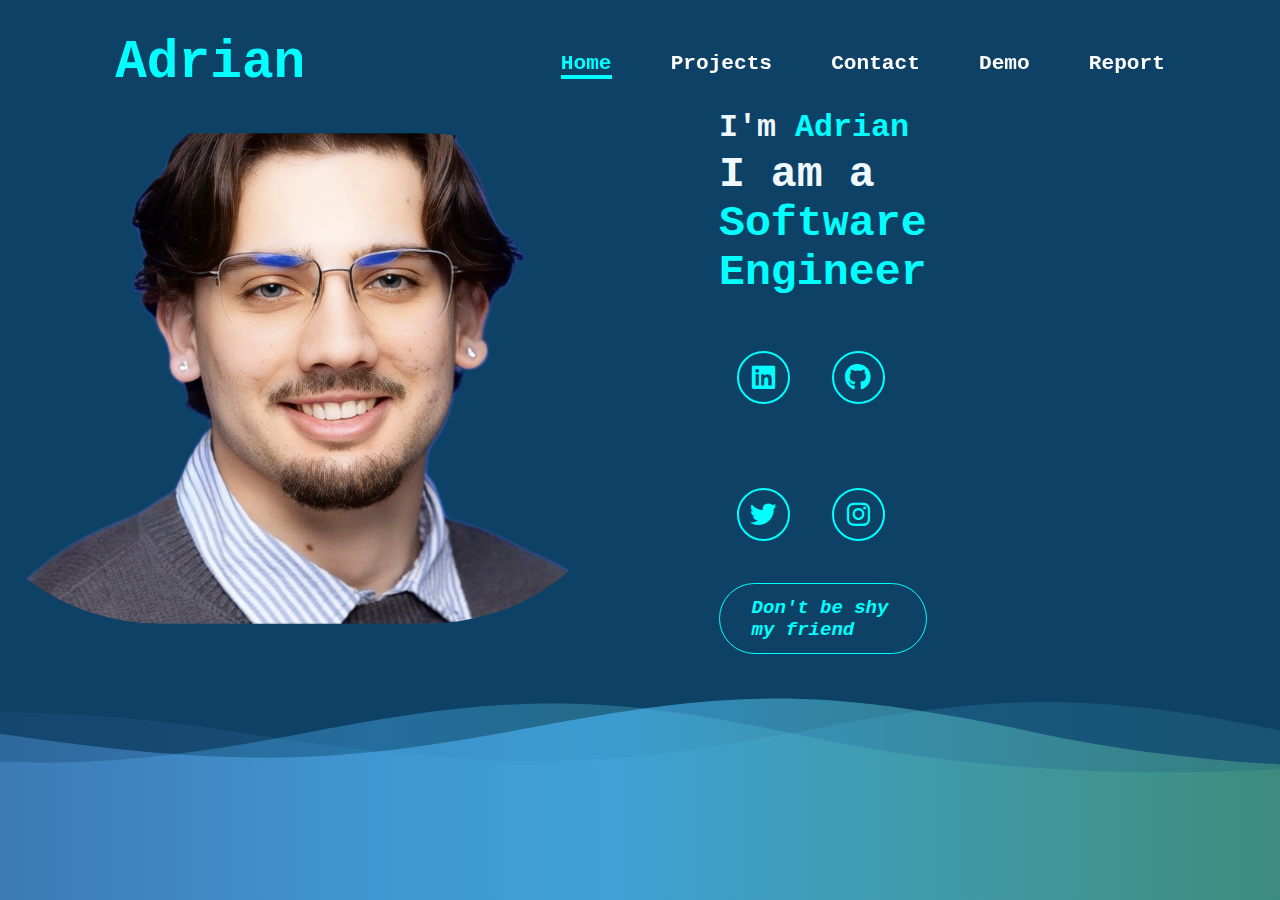
<file: index.html>
<!DOCTYPE html>
<html lang="en">
<head>
    <meta charset="UTF-8">
    <meta name="viewport" content="width=device-width, initial-scale=1.0">
    <link rel="stylesheet" href="CSS/style.css">
    <link rel="stylesheet" href="CSS/style2.css">
    <link rel="stylesheet" href="https://cdnjs.cloudflare.com/ajax/libs/font-awesome/6.5.2/css/all.min.css">
    <title>Portofolio</title>
    <style>
        html{
            scroll-behavior: smooth;
        }
    </style>
</head>
<body>
    <header>
        <a href="#" class="logo">Adrian</a>

        <nav>
            <a href="index.html" class="active">Home</a>
            <a href="projects.html">Projects</a>
            <a href="contact.html">Contact</a>
            <a href="demo.html">Demo</a>
            <a href="report.html">Report</a>
        </nav>

        <div class="hamburger" onclick="toggleNav()">&#9776;</div>
    </header>

    <section class="home">
        <div class="home-img">
            <img src="Subject.png" alt="">
        </div>
        <div class="home-content">
            <h1> I'm <span>Adrian</span></h1>
            <h3 class="typing-text"> I am a <span></span></h3>

            <div class="social-icons">
                <a href="https://www.linkedin.com/feed/" target="_blank"><i class="fa-brands fa-linkedin"></i></a>
                <a href="https://github.com/AdrianV-V" target="_blank"><i class="fa-brands fa-github"></i></a>
                <a href="https://twitter.com" target="_blank"><i class="fa-brands fa-twitter"></i></a>
                <a href="https://www.instagram.com" target="_blank"><i class="fa-brands fa-instagram"></i></a>         
            </div>
            <a href="#"><i class="btn"> Don't be shy my friend </i></a>
        </div>
    </section>

    <svg version="1.1" xmlns="http://www.w3.org/2000/svg"
          xmlns:xlink="http://www.w3.org/1999/xlink" x="0px" y="0px" width="100%" height="100%" viewBox="0 0 1600 900" preserveAspectRatio="xMidYMax slice">
          <defs>
              <linearGradient id="bg">
                  <stop offset="0%" style="stop-color:rgba(130, 158, 249, 0.06)"></stop>
                  <stop offset="50%" style="stop-color:rgba(76, 190, 255, 0.6)"></stop>
                  <stop offset="100%" style="stop-color:rgba(115, 209, 72, 0.2)"></stop>
              </linearGradient>
              <path id="wave" fill="url(#bg)" d="M-363.852,502.589c0,0,236.988-41.997,505.475,0
      s371.981,38.998,575.971,0s293.985-39.278,505.474,5.859s493.475,48.368,716.963-4.995v560.106H-363.852V502.589z" />
          </defs>
          <g>
              <use xlink:href='#wave' opacity=".3">
                  <animateTransform
            attributeName="transform"
            attributeType="XML"
            type="translate"
            dur="10s"
            calcMode="spline"
            values="270 230; -334 180; 270 230"
            keyTimes="0; .5; 1"
            keySplines="0.42, 0, 0.58, 1.0;0.42, 0, 0.58, 1.0"
            repeatCount="indefinite" />
              </use>
              <use xlink:href='#wave' opacity=".6">
                  <animateTransform
            attributeName="transform"
            attributeType="XML"
            type="translate"
            dur="8s"
            calcMode="spline"
            values="-270 230;243 220;-270 230"
            keyTimes="0; .6; 1"
            keySplines="0.42, 0, 0.58, 1.0;0.42, 0, 0.58, 1.0"
            repeatCount="indefinite" />
              </use>
              <use xlink:href='#wave' opacty=".9">
                  <animateTransform
            attributeName="transform"
            attributeType="XML"
            type="translate"
            dur="6s"
            calcMode="spline"
            values="0 230;-140 200;0 230"
            keyTimes="0; .4; 1"
            keySplines="0.42, 0, 0.58, 1.0;0.42, 0, 0.58, 1.0"
            repeatCount="indefinite" />
              </use>
          </g>
      </svg>
      <script>
        function toggleNav(){
        const nav = document.querySelector('nav')
        nav.classList.toggle('active')
        }
    </script>
   </body>
</html>
</file>
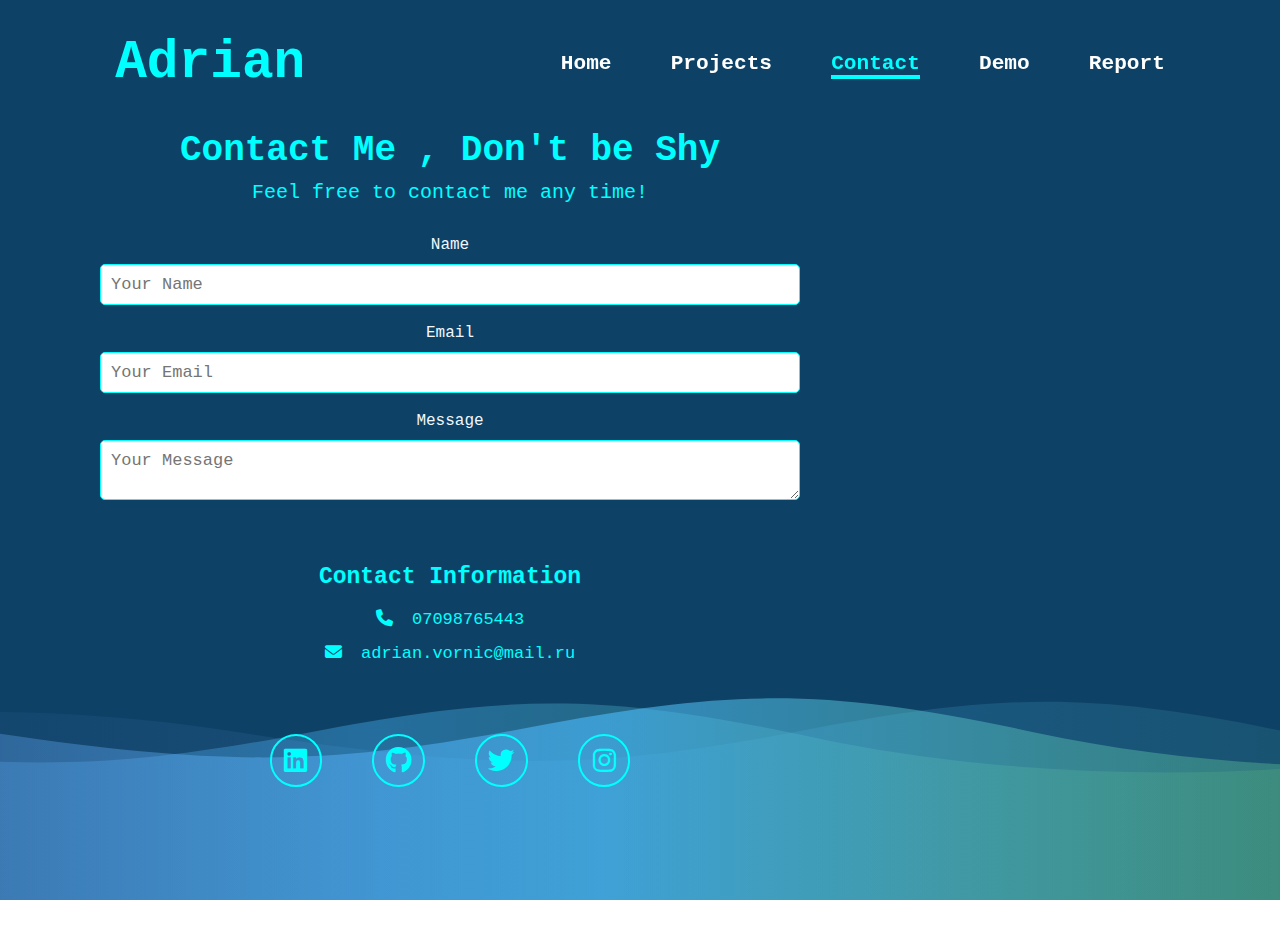
<file: contact.html>
<!DOCTYPE html>
<html lang="en">
<head>
    <meta charset="UTF-8">
    <meta name="viewport" content="width=device-width, initial-scale=1.0">
    <link rel="stylesheet" href="CSS/styleContact.css">
    <link rel="stylesheet" href="CSS/style.css">
    <link rel="stylesheet" href="CSS/style2.css">
    <link rel="stylesheet" href="https://cdnjs.cloudflare.com/ajax/libs/font-awesome/6.5.2/css/all.min.css">
    <title>Portofolio</title>
    <style>
        html{
            scroll-behavior: smooth;
        }
    </style>
</head>
<body>
    <header>
        <a href="#" class="logo">Adrian</a>

        <nav>
            <a href="index.html">Home</a>
            <a href="projects.html">Projects</a>
            <a href="contact.html" class="active">Contact</a>
            <a href="demo.html">Demo</a>
            <a href="report.html">Report</a>
        </nav>

        <div class="hamburger" onclick="toggleNav()">&#9776;</div>
    </header>

    <section id="contact" class="contact">
        <div class="contact-container">
            <h2> Contact Me , Don't be Shy</h2>
            <p> Feel free to contact me any time!</p>

            <form action="submit_form.php" method="post" class="contact-form">
                <label for="name"> Name </label>
                <input type="text" id="name" name="name" placeholder="Your Name" required>
                <label for="email"> Email </label>
                <input type="email" id="email" name="email" placeholder="Your Email" required>
                <label for="message"> Message </label>
                <textarea id="message" name="message" placeholder="Your Message" required></textarea>
            </form>
        </div>

            <div class="contact-info">
                <h3> Contact Information </h3>
                <p><i class="fa-solid fa-phone"></i> 07098765443 </p>
                <p><i class="fa-solid fa-envelope"></i> adrian.vornic@mail.ru </p>
            </div>

            <div class="social-icons">
                <a href="https://www.linkedin.com/feed/" target="_blank"><i class="fa-brands fa-linkedin"></i></a>
                <a href="https://github.com/AdrianV-V" target="_blank"><i class="fa-brands fa-github"></i></a>
                <a href="https://twitter.com" target="_blank"><i class="fa-brands fa-twitter"></i></a>
                <a href="https://www.instagram.com" target="_blank"><i class="fa-brands fa-instagram"></i></a>
        </div>
   </section>

    <svg version="1.1" xmlns="http://www.w3.org/2000/svg"
          xmlns:xlink="http://www.w3.org/1999/xlink" x="0px" y="0px" width="100%" height="100%" viewBox="0 0 1600 900" preserveAspectRatio="xMidYMax slice">
          <defs>
              <linearGradient id="bg">
                  <stop offset="0%" style="stop-color:rgba(130, 158, 249, 0.06)"></stop>
                  <stop offset="50%" style="stop-color:rgba(76, 190, 255, 0.6)"></stop>
                  <stop offset="100%" style="stop-color:rgba(115, 209, 72, 0.2)"></stop>
              </linearGradient>
              <path id="wave" fill="url(#bg)" d="M-363.852,502.589c0,0,236.988-41.997,505.475,0
      s371.981,38.998,575.971,0s293.985-39.278,505.474,5.859s493.475,48.368,716.963-4.995v560.106H-363.852V502.589z" />
          </defs>
          <g>
              <use xlink:href='#wave' opacity=".3">
                  <animateTransform
            attributeName="transform"
            attributeType="XML"
            type="translate"
            dur="10s"
            calcMode="spline"
            values="270 230; -334 180; 270 230"
            keyTimes="0; .5; 1"
            keySplines="0.42, 0, 0.58, 1.0;0.42, 0, 0.58, 1.0"
            repeatCount="indefinite" />
              </use>
              <use xlink:href='#wave' opacity=".6">
                  <animateTransform
            attributeName="transform"
            attributeType="XML"
            type="translate"
            dur="8s"
            calcMode="spline"
            values="-270 230;243 220;-270 230"
            keyTimes="0; .6; 1"
            keySplines="0.42, 0, 0.58, 1.0;0.42, 0, 0.58, 1.0"
            repeatCount="indefinite" />
              </use>
              <use xlink:href='#wave' opacty=".9">
                  <animateTransform
            attributeName="transform"
            attributeType="XML"
            type="translate"
            dur="6s"
            calcMode="spline"
            values="0 230;-140 200;0 230"
            keyTimes="0; .4; 1"
            keySplines="0.42, 0, 0.58, 1.0;0.42, 0, 0.58, 1.0"
            repeatCount="indefinite" />
              </use>
          </g>
      </svg>
      <script>
        function toggleNav(){
            const nav = document.querySelector('nav')
            nav.classList.toggle('active')
        }
       </script>
</body>
</html>
</file>
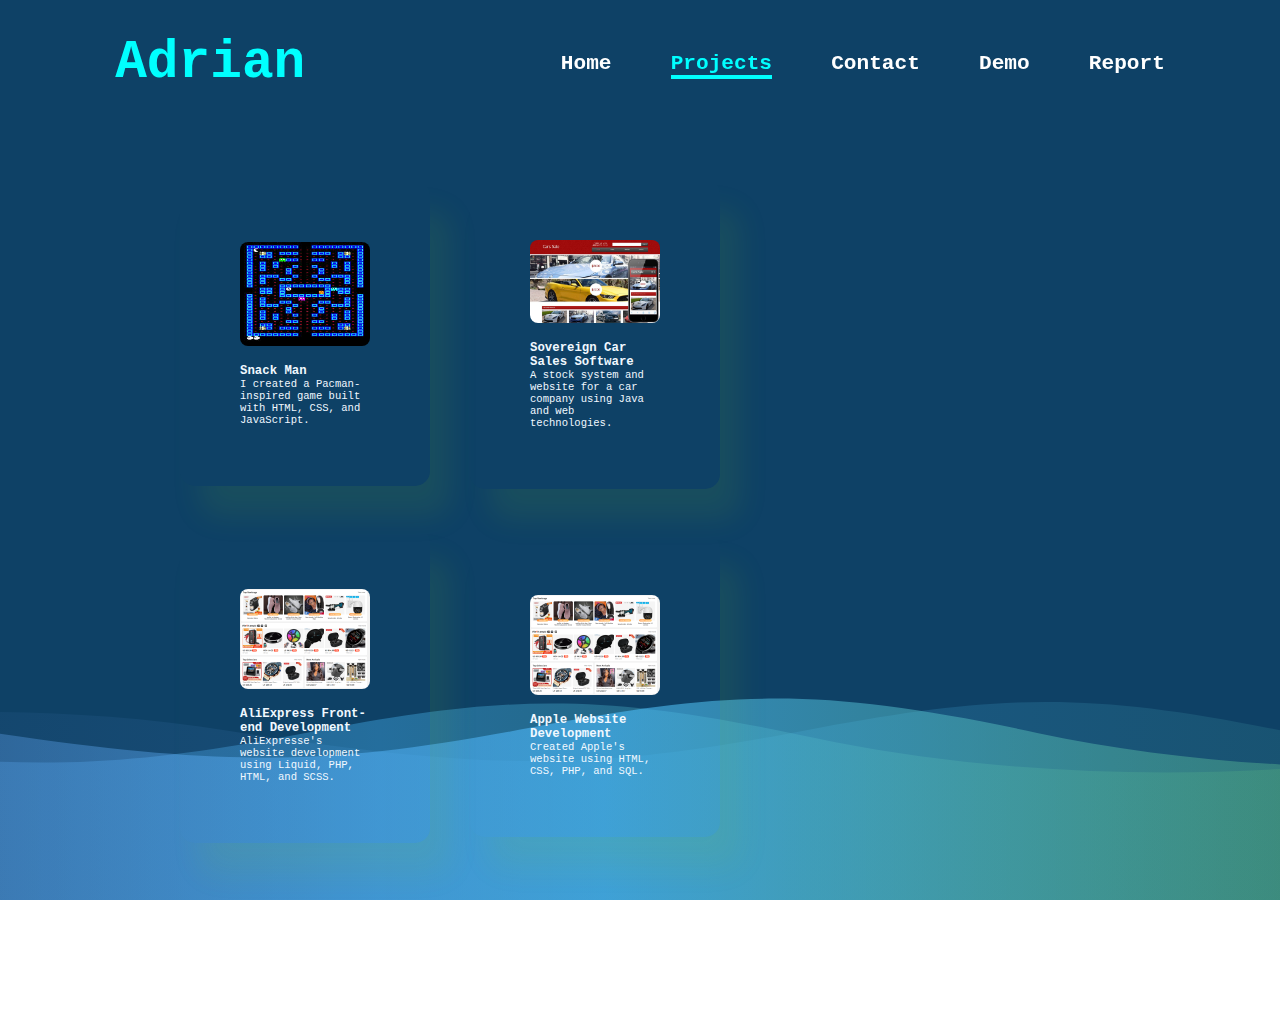
<file: projects.html>
<!DOCTYPE html>
<html lang="en">
<head>
    <meta charset="UTF-8">
    <meta name="viewport" content="width=device-width, initial-scale=1.0">
    <link rel="stylesheet" href="CSS/style.css">
    <link rel="stylesheet" href="CSS/style2.css">
    <link rel="stylesheet" href="CSS/styleProjects.css">
    <link rel="stylesheet" href="https://cdnjs.cloudflare.com/ajax/libs/font-awesome/6.5.2/css/all.min.css">
    <title>Portofolio</title>
    <style>
        html{
            scroll-behavior: smooth;
        }
    </style>
</head>
<body>
    <div class="grid-container">
        <div class="project">
            <img src="Projects Img/snackman.jpeg" alt="Snack Man">
            <h3>Snack Man</h3>
            <p>I created a Pacman-inspired game built with HTML, CSS, and JavaScript.</p>
        </div>
        <div class="project">
            <img src="Projects Img/car.jpg" alt="Car Sales Software">
            <h3>Sovereign Car Sales Software</h3>
            <p>A stock system and website for a car company using Java and web technologies.</p>
        </div>
        <div class="project">
            <img src="Projects Img/aliex.png" alt="AliExpress">
            <h3>AliExpress Front-end Development</h3>
            <p>AliExpresse's website development using Liquid, PHP, HTML, and SCSS.</p>
        </div>
        <div class="project">
            <img src="Projects Img/aliex.png" alt="Apple Website Development">
            <h3>Apple Website Development</h3>
            <p>Created Apple's website using HTML, CSS, PHP, and SQL.</p>
        </div>
    </div>
    <header>
        <a href="#" class="logo">Adrian</a>

        <nav>
            <a href="index.html">Home</a>
            <a href="projects.html" class="active">Projects</a>
            <a href="contact.html">Contact</a>
            <a href="demo.html">Demo</a>
            <a href="report.html">Report</a>
        </nav>

        <div class="hamburger" onclick="toggleNav()">&#9776;</div>
</head>
    </header>

    <svg version="1.1" xmlns="http://www.w3.org/2000/svg"
    xmlns:xlink="http://www.w3.org/1999/xlink" x="0px" y="0px" width="100%" height="100%" viewBox="0 0 1600 900" preserveAspectRatio="xMidYMax slice">
    <defs>
        <linearGradient id="bg">
            <stop offset="0%" style="stop-color:rgba(130, 158, 249, 0.06)"></stop>
            <stop offset="50%" style="stop-color:rgba(76, 190, 255, 0.6)"></stop>
            <stop offset="100%" style="stop-color:rgba(115, 209, 72, 0.2)"></stop>
        </linearGradient>
        <path id="wave" fill="url(#bg)" d="M-363.852,502.589c0,0,236.988-41.997,505.475,0
s371.981,38.998,575.971,0s293.985-39.278,505.474,5.859s493.475,48.368,716.963-4.995v560.106H-363.852V502.589z" />
    </defs>
    <g>
        <use xlink:href='#wave' opacity=".3">
            <animateTransform
      attributeName="transform"
      attributeType="XML"
      type="translate"
      dur="10s"
      calcMode="spline"
      values="270 230; -334 180; 270 230"
      keyTimes="0; .5; 1"
      keySplines="0.42, 0, 0.58, 1.0;0.42, 0, 0.58, 1.0"
      repeatCount="indefinite" />
        </use>
        <use xlink:href='#wave' opacity=".6">
            <animateTransform
      attributeName="transform"
      attributeType="XML"
      type="translate"
      dur="8s"
      calcMode="spline"
      values="-270 230;243 220;-270 230"
      keyTimes="0; .6; 1"
      keySplines="0.42, 0, 0.58, 1.0;0.42, 0, 0.58, 1.0"
      repeatCount="indefinite" />
        </use>
        <use xlink:href='#wave' opacty=".9">
            <animateTransform
      attributeName="transform"
      attributeType="XML"
      type="translate"
      dur="6s"
      calcMode="spline"
      values="0 230;-140 200;0 230"
      keyTimes="0; .4; 1"
      keySplines="0.42, 0, 0.58, 1.0;0.42, 0, 0.58, 1.0"
      repeatCount="indefinite" />
        </use>
    </g>
</svg>

<script>
    function toggleNav(){
      const nav = document.querySelector('nav')
      nav.classList.toggle('active')
    }
    </script>
</body>

</html>
</file>
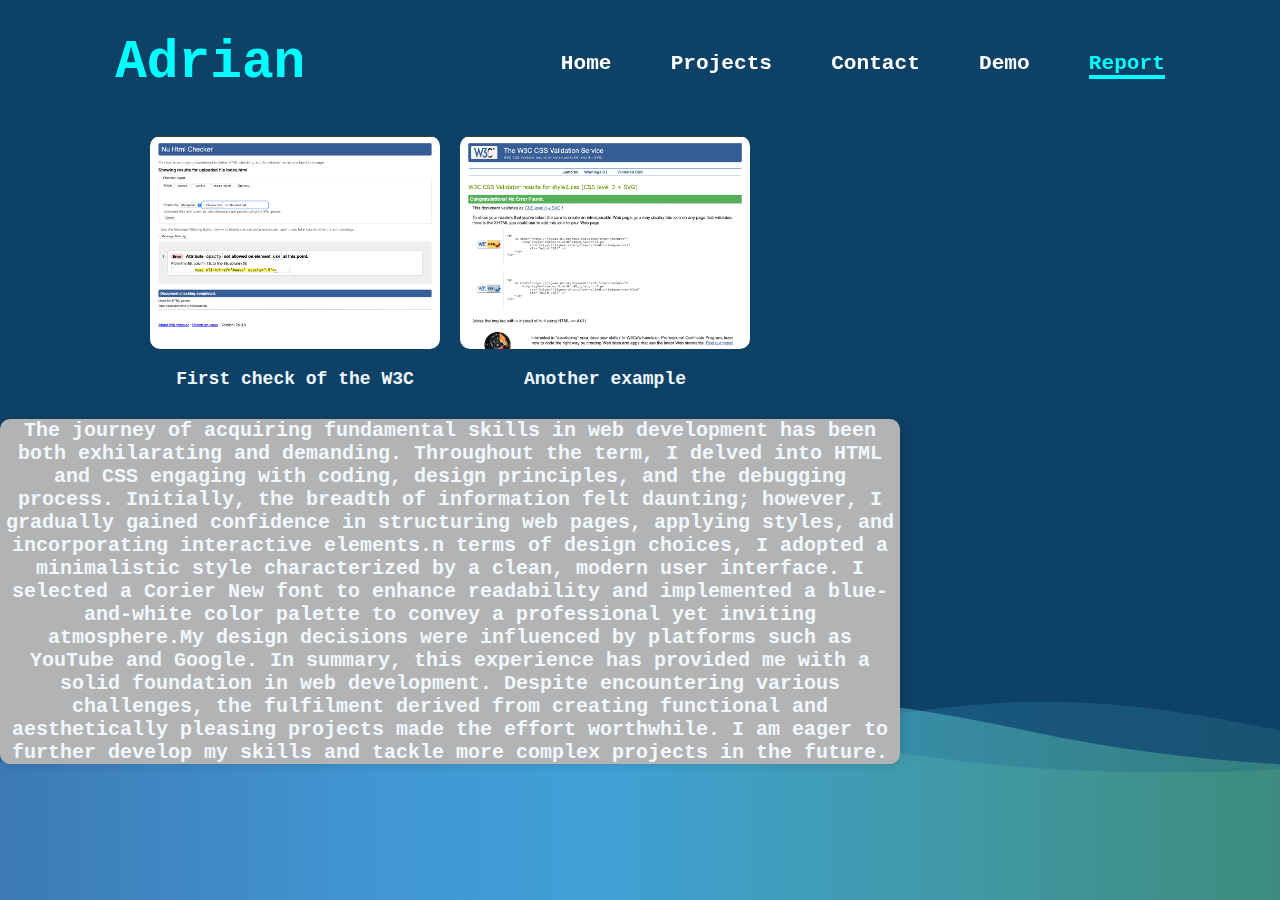
<file: report.html>
<!DOCTYPE html>
<html lang="en">
<head>
    <meta charset="UTF-8">
    <meta name="viewport" content="width=device-width, initial-scale=1.0">
    <link rel="stylesheet" href="CSS/style.css">
    <link rel="stylesheet" href="CSS/style2.css">
    <link rel="stylesheet" href="https://cdnjs.cloudflare.com/ajax/libs/font-awesome/6.5.2/css/all.min.css">
    <link rel="stylesheet" href="CSS/report.css">
    <title>Portofolio</title>
    <style>
        html{
            scroll-behavior: smooth;
        }
    </style>
</head>
<body>
    <header>
        <a href="#" class="logo">Adrian</a>

        <nav>
            <a href="index.html">Home</a>
            <a href="projects.html">Projects</a>
            <a href="contact.html">Contact</a>
            <a href="demo.html">Demo</a>
            <a href="report.html" class="active">Report</a>
        </nav>

        <div class="hamburger" onclick="toggleNav()">&#9776;</div>

    </header>

    <svg version="1.1" xmlns="http://www.w3.org/2000/svg"
          xmlns:xlink="http://www.w3.org/1999/xlink" x="0px" y="0px" width="100%" height="100%" viewBox="0 0 1600 900" preserveAspectRatio="xMidYMax slice">
          <defs>
              <linearGradient id="bg">
                  <stop offset="0%" style="stop-color:rgba(130, 158, 249, 0.06)"></stop>
                  <stop offset="50%" style="stop-color:rgba(76, 190, 255, 0.6)"></stop>
                  <stop offset="100%" style="stop-color:rgba(115, 209, 72, 0.2)"></stop>
              </linearGradient>
              <path id="wave" fill="url(#bg)" d="M-363.852,502.589c0,0,236.988-41.997,505.475,0
      s371.981,38.998,575.971,0s293.985-39.278,505.474,5.859s493.475,48.368,716.963-4.995v560.106H-363.852V502.589z" />
          </defs>
          <g>
              <use xlink:href='#wave' opacity=".3">
                  <animateTransform
            attributeName="transform"
            attributeType="XML"
            type="translate"
            dur="10s"
            calcMode="spline"
            values="270 230; -334 180; 270 230"
            keyTimes="0; .5; 1"
            keySplines="0.42, 0, 0.58, 1.0;0.42, 0, 0.58, 1.0"
            repeatCount="indefinite" />
              </use>
              <use xlink:href='#wave' opacity=".6">
                  <animateTransform
            attributeName="transform"
            attributeType="XML"
            type="translate"
            dur="8s"
            calcMode="spline"
            values="-270 230;243 220;-270 230"
            keyTimes="0; .6; 1"
            keySplines="0.42, 0, 0.58, 1.0;0.42, 0, 0.58, 1.0"
            repeatCount="indefinite" />
              </use>
              <use xlink:href='#wave' opacty=".9">
                  <animateTransform
            attributeName="transform"
            attributeType="XML"
            type="translate"
            dur="6s"
            calcMode="spline"
            values="0 230;-140 200;0 230"
            keyTimes="0; .4; 1"
            keySplines="0.42, 0, 0.58, 1.0;0.42, 0, 0.58, 1.0"
            repeatCount="indefinite" />
              </use>
          </g>
      </svg>
      <script>
        function toggleNav(){
        const nav = document.querySelector('nav')
        nav.classList.toggle('active')
        }
    </script>

    <div class="grid-images">
        <img src="Report Img/Screenshot 2025-03-30 at 14.21.56.png" alt="Image 1">
        <img src="Report Img/Screenshot 2025-03-30 at 14.22.36.png" alt="Image 2">
    </div>

    <div class="grid-text">
        <p>First check of the W3C</p>
        <p>Another example</p>
    </div>

    <div class="text-container">
        <p>The journey of acquiring fundamental skills in web development has been both exhilarating and demanding. Throughout the term, I delved into HTML and CSS engaging with coding, design principles, and the debugging process. Initially, the breadth of information felt daunting; however, I gradually gained confidence in structuring web pages, applying styles, and incorporating interactive elements.n terms of design choices, I adopted a minimalistic style characterized by a clean, modern user interface. I selected a Corier New font to enhance readability and implemented a blue-and-white color palette to convey a professional yet inviting atmosphere.My design decisions were influenced by platforms such as YouTube and Google. In summary, this experience has provided me with a solid foundation in web development. Despite encountering various challenges, the fulfilment derived from creating functional and aesthetically pleasing projects made the effort worthwhile. I am eager to further develop my skills and tackle more complex projects in the future.
        </p>     
    </div>

   </body>
</html>
</file>
<file: CSS/style.css>
body {
    padding: 0;
    margin: 0;
    height: 100vh;
    overflow: hidden;
}
svg {
    position: absolute;
    top: 0;
    left: 0;
    z-index: -1;
width: 100%;
height: 100%;
    box-sizing: border-box;
    display: block;
    background-color: #0e4166;
background-image: linear-gradient(to bottom, rgba(14, 65, 102, 0.86), #0e4166);
}
</file>
<file: CSS/style2.css>
@import url('https://fonts.googleapis.com/css2?family=Poppins%3Awght%40100%3B200%3B300%3B400%3B500%3B600&display=swap%27%29%3B');

*{
    margin: 0;
    padding: 0;
    box-sizing: border-box;
    border: none;
    outline: none;
    font-family: 'Courier New', Courier, monospace;
    text-decoration: none;
}

html{
    font-size: 66%;
}

body{
    height: 100%;
    width: 100vh;
    overflow-x: hidden;
    color: aliceblue;
}

header{
    position: fixed;
    margin-top: 22px;
    top: 0;
    left: 0;
    padding: 1rem 9%;
    width: 100%;
    background-color: transparent;
    display: flex;
    filter: drop-shadow(12px);
    align-items: center;
    z-index: 100;
    justify-content: space-between;
}

.logo{
    font-size: 5rem;
    color: aqua;
    cursor: pointer;
    font-weight: 850;
    transition: 0.7s ease;
}

.logo:hover{
    transform: scale(1);
}

nav a{
    font-size: 2rem;
    color: rgb(255, 255, 255);
    font-weight: 600;
    margin-left: 5rem;
    transition: 0.5s ease;
    border-bottom: 4px solid transparent;
}

nav a:hover,
nav a.active{
    color: aqua;
    border-bottom: 4px solid aqua;
}

@media( max-width:950px){
    nav{
        position: absolute;
        right: 0;
        width: 50%;
        display: none ;
        top: 0;
        border-bottom: 4px solid aqua;
        border-top: 4px solid aqua;
        border-bottom-left-radius: 2.5rem;
        padding: 1.5rem ;
        background-color: rgb(21, 94, 147);
        border-top: 0.2rem solid rgb(24, 198, 201);
    }

    nav.active{
        display: block;
    }

    nav a{
        display: block;
        font-size: 2.3rem;
        margin: 3.7rem 0;       
    }

    nav a:hover,
    nav a.active{
        padding: 1.5rem;
        border-radius: 0.5rem;
        border-bottom: 0.5rem solid aqua;
    }
}

section{
    padding: 10rem 30% 10rem ;
}

.home{
    display: flex;
    justify-content: center;
    align-items: center;
    background-color: transparent;
    gap: 10rem;
}

.home .home-content h1{
    line-height: 1.4;
    font-size: 3rem;
    font-weight: 600;
}

span{
    color:aqua
}

.home-content h3{
    margin-bottom: 1.1rem;
    font-size: 4.1rem;
    font-weight: 700;
}

.home-contentp{
    font-size: 1.5rem;
}

.home-img{
    border-radius: 50%;
}

.home-img img{
    position: relative;
    width: 50vw;

    border-radius: 30%;
    transition: 0.3s linear;
    cursor: pointer;
}

.home-img img:hover{
    font-size: 5rem;
    font-weight: 900;
}

.social-icons a{
    display: inline-flex;
    justify-content: center;
    align-items: center;
    width: 5rem;
    height: 5rem;
    border: 0.2rem solid aqua;
    font-size: 2.5rem;
    background-color: transparent;
    border-radius: 50%;
    margin: 4rem 1.7rem 4rem;
    transition: 0.5s ease;
    color:aqua;
}

.social-icons a:hover{
    color:azure;
    transform: scale(1.1)translateY(-4px);
    background-color: aqua;

}

.btn{
    display: inline-block;
    background-color: transparent;
    padding: 1.2rem 3rem;
    border-radius: 9rem;
    font-size: 1.8rem;
    color: aqua;
    font-weight: 700;
    border: 1.8px solid aqua;
    cursor: pointer;
    transition: 0.4s ease;
}

.btn:hover{
    transform: scale(1.1)translateY(-4px);
    background-color: aqua;
    color: azure;
    

}

.typing-text{
    font-size: 20px;
    min-width: 200px;
    font-weight: 700;
}

.typing-text span{
    position: relative;
}

.typing-text span::before{
    content: "Software Engineer";
    color: aqua;
    animation: words 15s infinite;
}


@keyframes cursor {
    to{
        border-left: 3px solid aqua;
    }
}

@keyframes words {
    0% ,25%{
        content: "Software Engineer";
    }
    26% ,51%{
        content: "Web Developer";
    }
    52% ,75%{
        content: "Web Designer";           
    }
    76% , 100%{
        content: "Content Creator";
    }
}

@media(max-width:1010px){
    .home{
        gap: 4.5rem;
    }
}

@media(max-width:1000px){
    .home{
        flex-direction: column;
        margin:5.1rem 4.1rem
    }

    .home .home-contenth3{
        font-size: 3rem;
    }
    .home .home-contenth1{
        font-size: 6rem;
    }

    .home-img img{
        width: 70vw;
    }
}

.hamburger{
    display: none;
    font-size: 4rem;
    color: aqua;
    cursor: pointer;
    z-index: 101;
}

@media(max-width:950px){
    .hamburger{
        display: block;
    }
}

html {
    scroll-behavior: smooth;
}
</file>
<file: CSS/styleContact.css>
.contact {
    padding: 100px 100px;
    text-align: center;
    background-color: transparent;
    margin-top: 30px;
}

.contact h2 {
    font-size: 36px;
    color: aqua;
    margin-bottom: 10px;
}

.contact p {
    font-size: 20px;
    color: aqua;
    margin-bottom: 32px;
}

.contact-form label {
    font-size: 16px;
    margin-bottom: 10px;
    display: block;
    text-align: center;
}

.contact-form input,
.contact-form textarea {
    width: 100%;
    padding: 10px;
    margin-bottom: 19px;
    border: 1px solid aqua;
    border-radius: 5px;
    font-size: 17px;
}

.contact-info {
    margin-top: 42px;
    text-align: center;
}

.contact-info h3 {
    font-size: 23px;
    color: aqua;
    margin-bottom: 19px;
}

.contact-info p {
    font-size: 17px;
    color:aqua;
    margin-bottom: 14px;
}

.contact-info i {
    color: aqua;
    margin-right: 9px;
}

.social-icons {
    margin-top: 29px;
    display: flex;
    justify-content: center;
    gap: 14px;
}

.social-icons a {
    color: aqua;
    font-size: 22px;
    transition: color 0.4s ease;
}

svg {
    position: absolute;
    bottom: 0;
    left: 0;
    width: 100%;
    height: auto;
}

.hamburger{
    display: none;
    font-size: 4rem;
    color: aqua;
    cursor: pointer;
    z-index: 101;
}

@media(max-width:950px){
    .hamburger{
        display: block;
    }
}

html {
    scroll-behavior: smooth;
}
</file>
<file: CSS/styleProjects.css>
.container {
    width: 80%;
    max-width: 1000px;
    text-align: center;
}
.grid-container {
    display: grid;
    grid-template-columns: repeat(2, 1fr);
    gap: 40px;
    justify-content: center;
    align-items: center;
    margin: auto;
    width: fit-content;
    padding: 20%;

}
.project {
    background:transparent;
    padding: 60px;
    border-radius: 15px;
    box-shadow: 20px 30px 30px rgba(130, 194, 27, 0.1);
}
.project img {
    width: 100%;
    border-radius: 8px;
}
.project h3 {
    margin-top: 15px;
}
@media (max-width: 768px) {
    .grid-container {
        grid-template-columns: 2, 1fr;
    }
}
</file>
<file: CSS/report.css>
body {
    display: flex;
    flex-direction: column;
    justify-content: center;
    align-items: center;
    height: 100vh; 
    margin: 0;
    text-align: center;
}

.grid-images {
    display: grid;
    grid-template-columns: repeat(auto-fit, minmax(250px, 1fr));
    gap: 20px;
    justify-content: center;
    align-items: center;
    width: 80%;
    max-width: 600px;
}

.grid-images img {
    width: 100%;
    max-width: 300px;
    border-radius: 10px;
}

.grid-text {
    display: grid;
    grid-template-columns: repeat(auto-fit, minmax(250px, 1fr));
    gap: 20px;
    justify-content: center;
    align-items: center;
    width: 80%;
    max-width: 600px;
    font-size: 18px;
    font-weight: bold;
    margin-top: 20px;
}

.text-container {
    width: 100%;
    max-width: 1200px;
    padding: 0 px;
    background-color: rgb(179, 179, 179);
    border-radius: 10px;
    box-shadow: 2px 2px 10px rgba(0, 0, 0, 0.1);
    margin-top: 30px;
    text-align: center;
    font-size: 20px;
    font-weight: bold;
}

@media (max-width: 600px) {
    .grid-images,
    .grid-text {
        grid-template-columns: 1fr; 
    }

    .text-container {
        width: 90%;
        font-size: 18px;
    }
}
</file>
